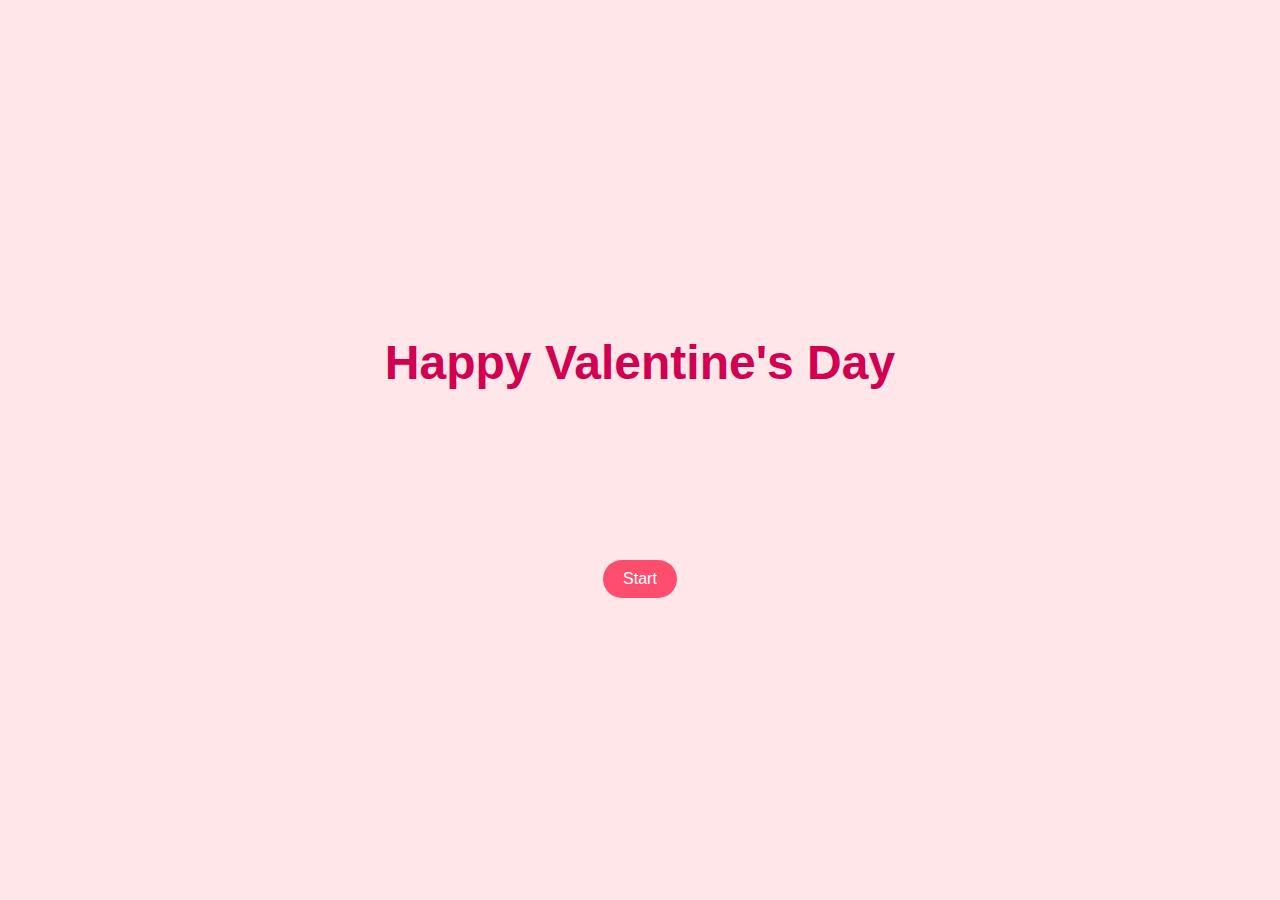
<file: website/index.html>
<!DOCTYPE html>
<html lang="en">

<head>
    <meta charset="UTF-8">
    <meta name="viewport" content="width=device-width, initial-scale=1.0">
    <title>Happy Valentine's Day</title>
    <style>
        body {
            margin: 0;
            display: flex;
            flex-direction: column;
            align-items: center;
            justify-content: center;
            min-height: 100vh;
            background-color: #ffe6e9;
            font-family: Arial, sans-serif;
            color: #d10050;
            padding: 20px;
            box-sizing: border-box;
        }

        h1 {
            font-size: clamp(2rem, 5vw, 3rem);
            margin-bottom: 20px;
        }

        canvas {
            width: 100%;
            max-width: 300px;
            height: auto;
        }

        button {
            padding: 10px 20px;
            font-size: 1rem;
            background-color: #ff4d6d;
            color: white;
            border: none;
            border-radius: 20px;
            cursor: pointer;
            transition: background-color 0.3s;
        }

        button:hover {
            background-color: #d10050;
        }
    </style>
</head>

<body>
    <h1>Happy Valentine's Day</h1>
    <canvas id="threeCanvas"></canvas>
    <button onclick="startQuiz()">Start</button>


    <script>
        function startQuiz() {
            window.location.href = 'quiz.html';
        }
    </script>
</body>

</html>
</file>
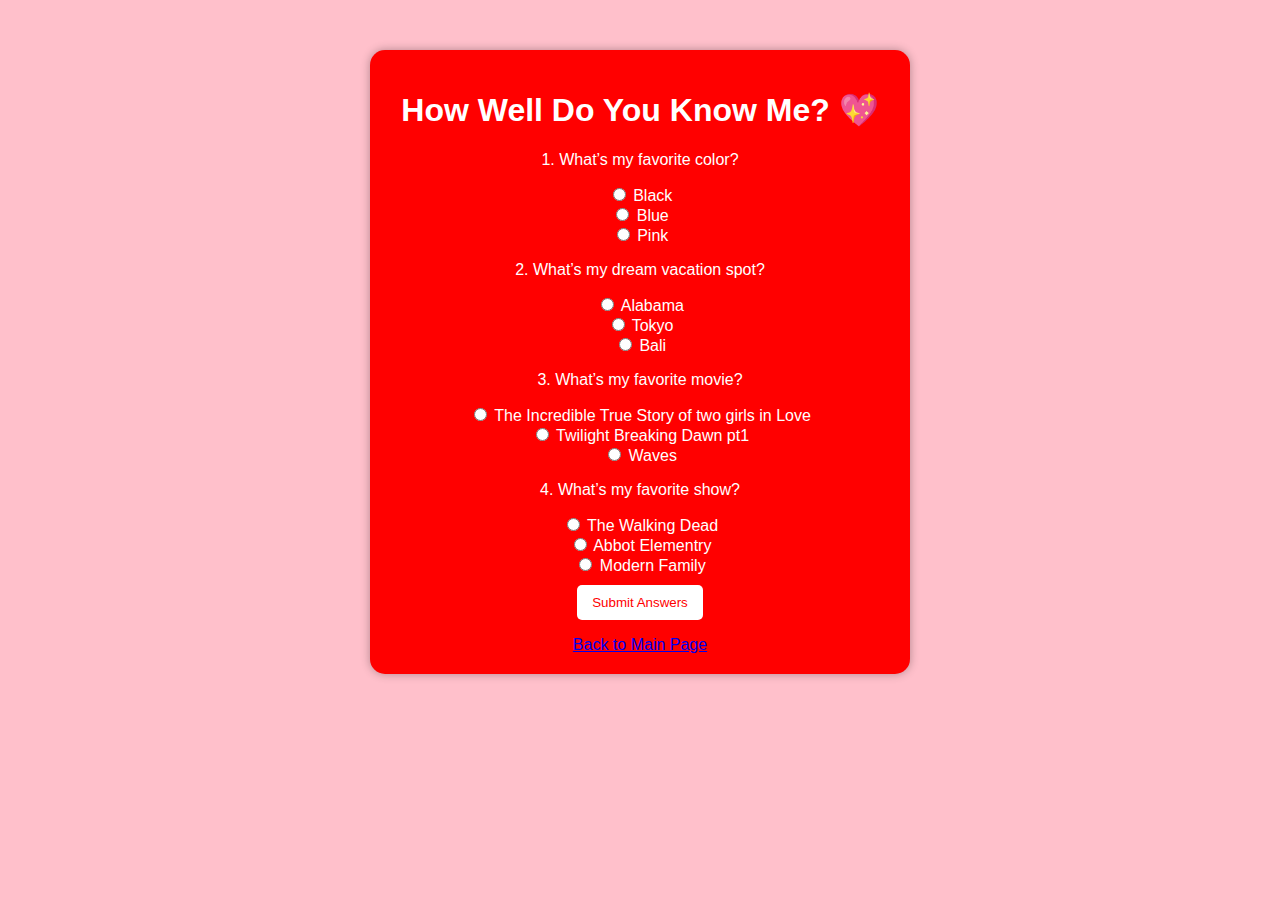
<file: quiz.html>
<!DOCTYPE html>
<html lang="en">

<head>
    <meta charset="UTF-8">
    <meta name="viewport" content="width=device-width, initial-scale=1.0">
    <title>Love Quiz</title>
<style>
    body {
    font-family: Arial, sans-serif;
    text-align: center;
    background-color: pink;
    color: white;
}

.container {
    margin: 50px auto;
    padding: 20px;
    background: red;
    border-radius: 15px;
    box-shadow: 0 0 10px rgba(0, 0, 0, 0.3);
    max-width: 500px;
}

button {
    padding: 10px 15px;
    background: white;
    color: red;
    border: none;
    border-radius: 5px;
    cursor: pointer;
    margin-top: 10px;
    
}

.quiz-link {
    display: inline-block;
    margin-top: 15px;
    padding: 10px;
    background: white;
    color: red;
    border-radius: 5px;
    text-decoration: none;
}

</style></head>

<body>
    <div class="container">
        <h1>How Well Do You Know Me? 💖</h1>
        <form id="quizForm">
            <p>1. What’s my favorite color?</p>
            <input type="radio" name="q1" value="black"> Black<br>
            <input type="radio" name="q1" value="blue"> Blue<br>
            <input type="radio" name="q1" value="pink"> Pink<br>

            <p>2. What’s my dream vacation spot?</p>
            <input type="radio" name="q2" value="paris"> Alabama<br>
            <input type="radio" name="q2" value="tokyo"> Tokyo<br>
            <input type="radio" name="q2" value="bali"> Bali<br>

            <p>3. What’s my favorite movie?</p>
            <input type="radio" name="q3" value="chocolate"> The Incredible True Story of two girls in Love<br>
            <input type="radio" name="q3" value="chips"> Twilight Breaking Dawn pt1<br>
            <input type="radio" name="q3" value="cookies"> Waves<br>

            <p>4. What’s my favorite show?</p>
            <input type="radio" name="q4" value="dead"> The Walking Dead<br>
            <input type="radio" name="q4" value="abbot"> Abbot Elementry<br>
            <input type="radio" name="q4" value="fam"> Modern Family <br>

            <button type="button" onclick="checkQuiz(); showButton()">Submit Answers</button>
        </form>
        <button id="hiddenButton" style="display:none;" onclick="startValentine()">Click Me</button>

        <p id="quizResult"></p>
        <a href="index.html">Back to Main Page</a>
    </div>

    <script src="script.js"></script>
</body>

</html>
</file>
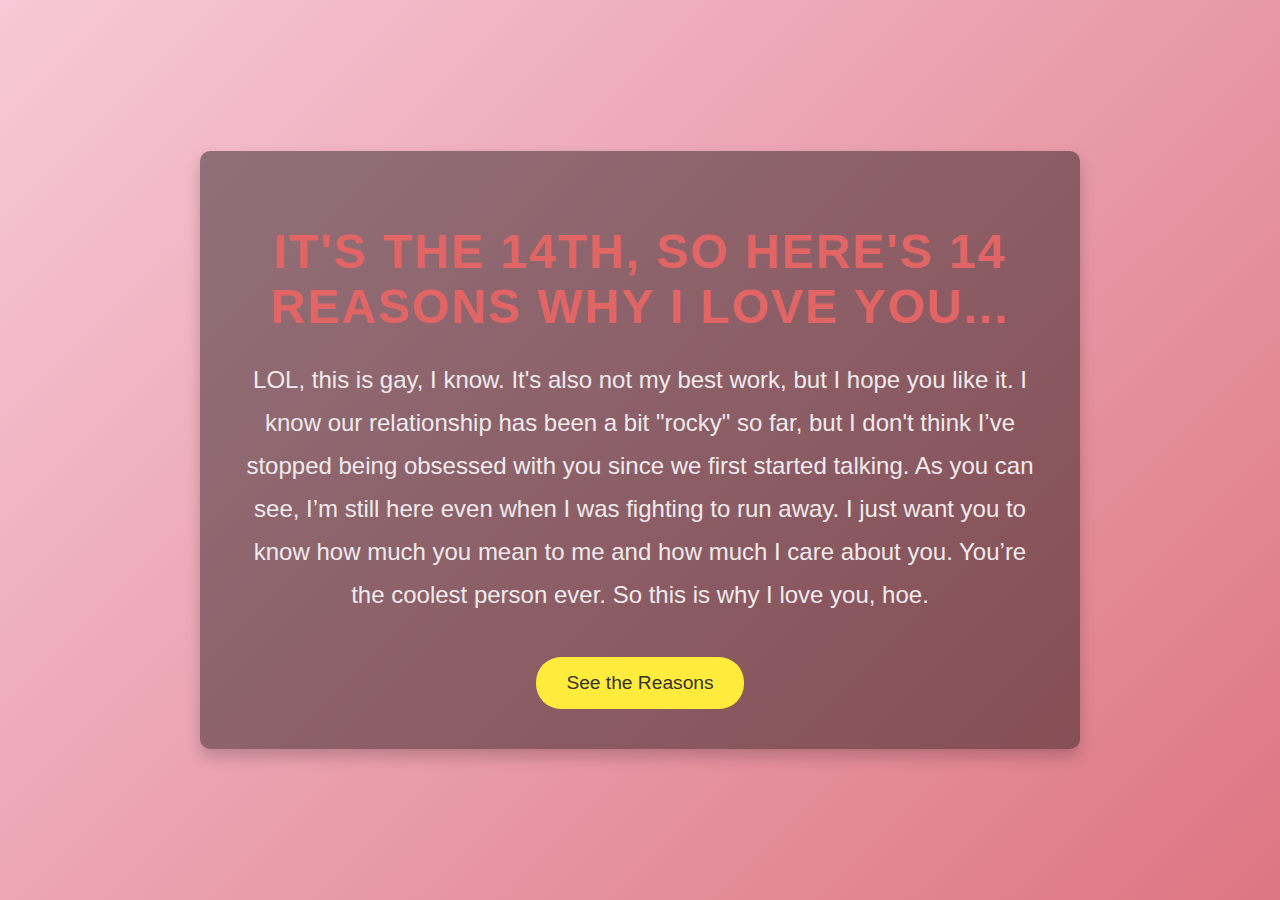
<file: valentine.html>
<!DOCTYPE html>
<html lang="en">

<head>
    <meta charset="UTF-8">
    <meta name="viewport" content="width=device-width, initial-scale=1.0">
    <title>Reasons Why I Love You</title>
    <style>
        /* Global Styles */
        body {
            margin: 0;
            min-height: 100vh;
            background: linear-gradient(135deg, #f7c8d7, #dd7682);
            font-family: 'Roboto', sans-serif;
            color: #efeaec;
            padding: 0;
            box-sizing: border-box;
            display: flex;
            justify-content: center;
            align-items: center;
            text-align: center;
            animation: fadeIn 2s ease-in-out;
        }

        /* Main Content Styling */
        .content {
            background-color: rgba(0, 0, 0, 0.4);
            padding: 40px;
            border-radius: 10px;
            box-shadow: 0 8px 15px rgba(0, 0, 0, 0.2);
            width: 80%;
            max-width: 800px;
        }

        h1 {
            font-size: 3rem;
            margin-bottom: 20px;
            color: #e16565;
            text-transform: uppercase;
            font-weight: bold;
            letter-spacing: 2px;
            animation: slideIn 1s ease-out;
        }

        p {
            font-size: 1.5rem;
            line-height: 1.8;
            margin-bottom: 20px;
            animation: fadeUp 1.5s ease-in-out;
        }

        .reasons {
            display: none;
            /* Initially hidden */
            margin-top: 30px;
            font-size: 1.3rem;
            line-height: 1.8;
            text-align: left;
            color: #efeaec;
        }

        .reason {
            margin-bottom: 10px;
            background-color: rgba(0, 0, 0, 0.3);
            padding: 10px;
            border-radius: 5px;
        }

        /* Animations */
        @keyframes fadeIn {
            from {
                opacity: 0;
            }

            to {
                opacity: 1;
            }
        }

        @keyframes slideIn {
            from {
                transform: translateX(-100%);
                opacity: 0;
            }

            to {
                transform: translateX(0);
                opacity: 1;
            }
        }

        @keyframes fadeUp {
            from {
                opacity: 0;
                transform: translateY(20px);
            }

            to {
                opacity: 1;
                transform: translateY(0);
            }
        }

        /* Button Style */
        .btn {
            background-color: #ffeb3b;
            color: #333;
            padding: 15px 30px;
            border: none;
            border-radius: 25px;
            font-size: 1.2rem;
            cursor: pointer;
            transition: all 0.3s ease-in-out;
            margin-top: 20px;
        }

        .btn:hover {
            background-color: #f5b300;
            transform: scale(1.1);
        }
    </style>
</head>

<body>
    <div class="content">
        <h1>It's the 14th, so here's 14 reasons why I love you...</h1>
        <p>LOL, this is gay, I know. It's also not my best work, but I hope you like it. I know our relationship has been a bit
        "rocky" so far, but I don't think I’ve stopped being obsessed with you since we first started talking. As you can see,
        I’m still here even when I was fighting to run away. I just want you to know how much you mean to me and how much I care
        about you. You’re the coolest person ever. So this is why I love you, hoe.</p>
        <button class="btn" onclick="revealReasons()">See the Reasons</button>

        <div class="reasons" id="reasons">
            <div class="reason">1. Your kindness makes every day better.</div>
            <div class="reason">2. You always know how to make me laugh.</div>
            <div class="reason">3. You're always there for me when I need you.</div>
            <div class="reason">4. You inspires me to be better.</div>
            <div class="reason">5. You reassure me, even when I’m annoying.</div>
            <div class="reason">6. You make even the ordinary moments feel special.</div>
            <div class="reason">7. Your patience with me teaches me how to be a better person.</div>
            <div class="reason">8. You make me feel safe and loved every day.</div>
            <div class="reason">9. You’re creative, you’re very talented with your photography, and that’s hot.</div>
            <div class="reason">10. You're thoughtful in everything you do for others.</div>
            <div class="reason">11. You’re very intelligent, even though sometimes you are a little slow.</div>
            <div class="reason">12. You calm me down, when I have a bad day I only want to be with you.</div>
            <div class="reason">13. You cook me food and it's always bussin.</div>
            <div class="reason">14. You love me in a way that makes me feel like the luckiest person alive.</div>
        </div>
    </div>

    <script>
        function revealReasons() {
            document.getElementById('reasons').style.display = 'block';
        }
    </script>
</body>

</html>
</file>
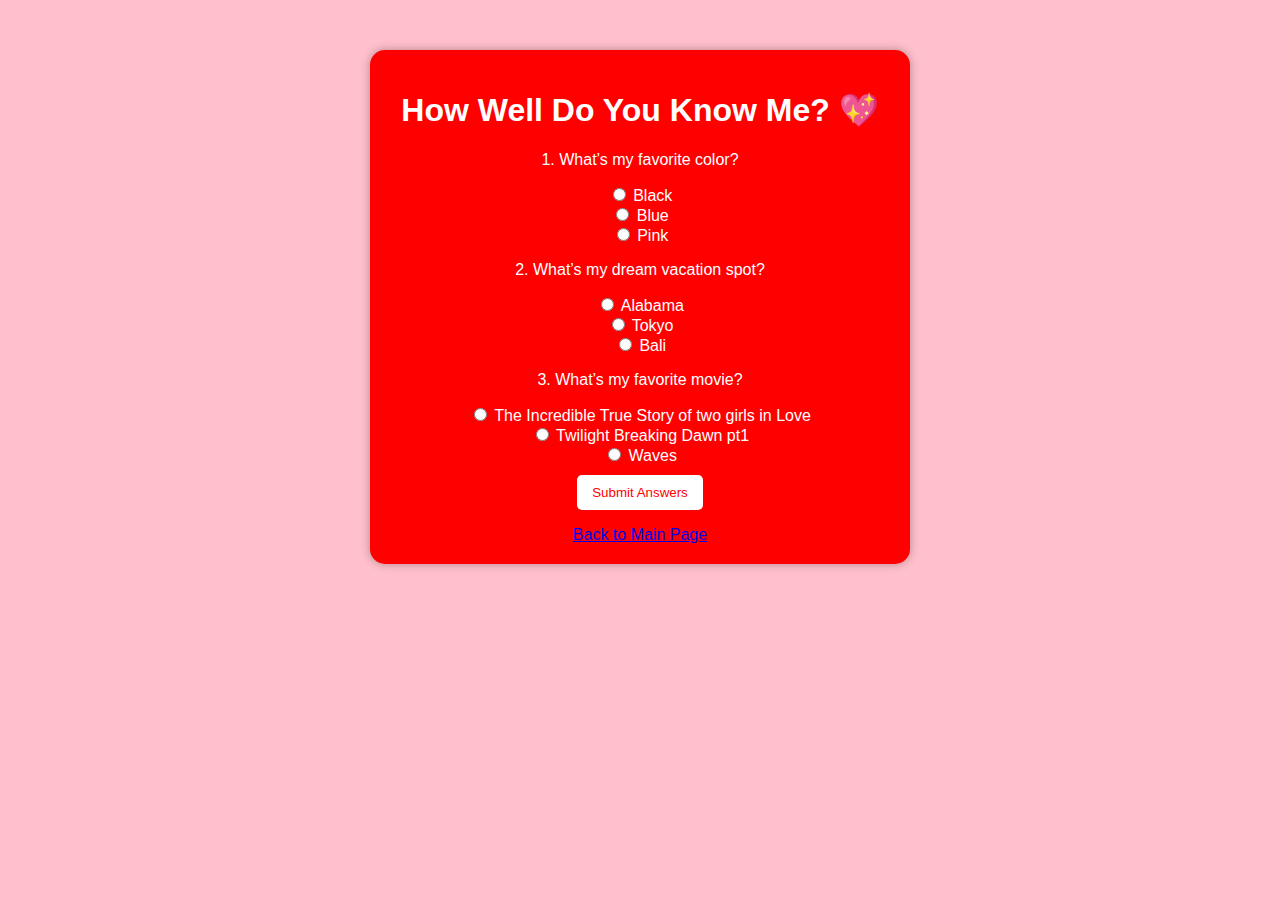
<file: website/quiz.html>
<!DOCTYPE html>
<html lang="en">

<head>
    <meta charset="UTF-8">
    <meta name="viewport" content="width=device-width, initial-scale=1.0">
    <title>Love Quiz</title>
<style>
    body {
    font-family: Arial, sans-serif;
    text-align: center;
    background-color: pink;
    color: white;
}

.container {
    margin: 50px auto;
    padding: 20px;
    background: red;
    border-radius: 15px;
    box-shadow: 0 0 10px rgba(0, 0, 0, 0.3);
    max-width: 500px;
}

button {
    padding: 10px 15px;
    background: white;
    color: red;
    border: none;
    border-radius: 5px;
    cursor: pointer;
    margin-top: 10px;
}

.quiz-link {
    display: inline-block;
    margin-top: 15px;
    padding: 10px;
    background: white;
    color: red;
    border-radius: 5px;
    text-decoration: none;
}

</style></head>

<body>
    <div class="container">
        <h1>How Well Do You Know Me? 💖</h1>
        <form id="quizForm">
            <p>1. What’s my favorite color?</p>
            <input type="radio" name="q1" value="black"> Black<br>
            <input type="radio" name="q1" value="blue"> Blue<br>
            <input type="radio" name="q1" value="pink"> Pink<br>

            <p>2. What’s my dream vacation spot?</p>
            <input type="radio" name="q2" value="paris"> Alabama<br>
            <input type="radio" name="q2" value="tokyo"> Tokyo<br>
            <input type="radio" name="q2" value="bali"> Bali<br>

            <p>3. What’s my favorite movie?</p>
            <input type="radio" name="q3" value="chocolate"> The Incredible True Story of two girls in Love<br>
            <input type="radio" name="q3" value="chips"> Twilight Breaking Dawn pt1<br>
            <input type="radio" name="q3" value="cookies"> Waves<br>

            <button type="button" onclick="checkQuiz(); showButton()">Submit Answers</button>
        </form>
        <button id="hiddenButton" style="display:none;" onclick="startValentine()">Click Me</button>

        <p id="quizResult"></p>
        <a href="index.html">Back to Main Page</a>
    </div>

    <script src="script.js"></script>
</body>

</html>
</file>
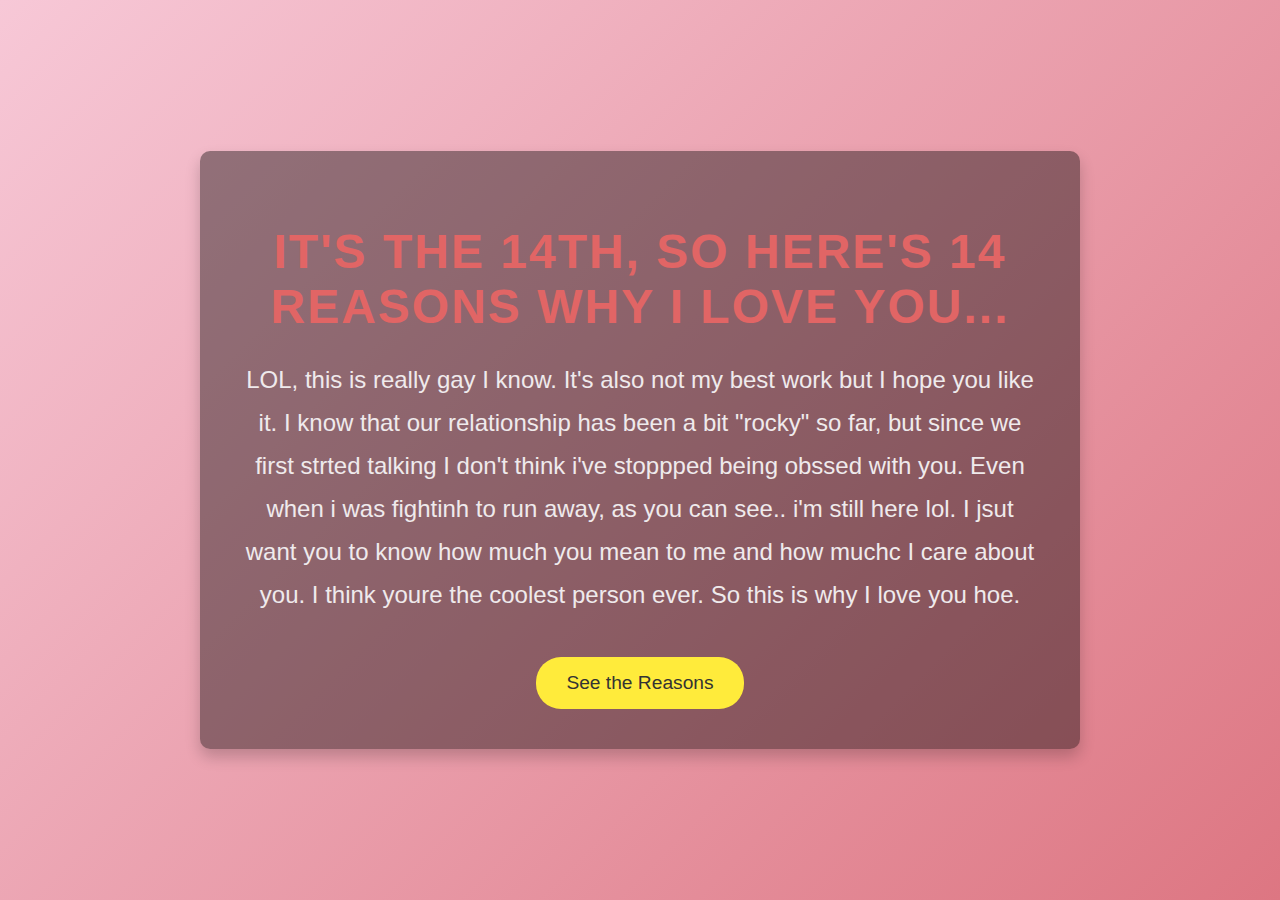
<file: website/valentine.html>
<!DOCTYPE html>
<html lang="en">

<head>
    <meta charset="UTF-8">
    <meta name="viewport" content="width=device-width, initial-scale=1.0">
    <title>Reasons Why I Love You</title>
    <style>
        /* Global Styles */
        body {
            margin: 0;
            min-height: 100vh;
            background: linear-gradient(135deg, #f7c8d7, #dd7682);
            font-family: 'Roboto', sans-serif;
            color: #efeaec;
            padding: 0;
            box-sizing: border-box;
            display: flex;
            justify-content: center;
            align-items: center;
            text-align: center;
            animation: fadeIn 2s ease-in-out;
        }

        /* Main Content Styling */
        .content {
            background-color: rgba(0, 0, 0, 0.4);
            padding: 40px;
            border-radius: 10px;
            box-shadow: 0 8px 15px rgba(0, 0, 0, 0.2);
            width: 80%;
            max-width: 800px;
        }

        h1 {
            font-size: 3rem;
            margin-bottom: 20px;
            color: #e16565;
            text-transform: uppercase;
            font-weight: bold;
            letter-spacing: 2px;
            animation: slideIn 1s ease-out;
        }

        p {
            font-size: 1.5rem;
            line-height: 1.8;
            margin-bottom: 20px;
            animation: fadeUp 1.5s ease-in-out;
        }

        .reasons {
            display: none;
            /* Initially hidden */
            margin-top: 30px;
            font-size: 1.3rem;
            line-height: 1.8;
            text-align: left;
            color: #efeaec;
        }

        .reason {
            margin-bottom: 10px;
            background-color: rgba(0, 0, 0, 0.3);
            padding: 10px;
            border-radius: 5px;
        }

        /* Animations */
        @keyframes fadeIn {
            from {
                opacity: 0;
            }

            to {
                opacity: 1;
            }
        }

        @keyframes slideIn {
            from {
                transform: translateX(-100%);
                opacity: 0;
            }

            to {
                transform: translateX(0);
                opacity: 1;
            }
        }

        @keyframes fadeUp {
            from {
                opacity: 0;
                transform: translateY(20px);
            }

            to {
                opacity: 1;
                transform: translateY(0);
            }
        }

        /* Button Style */
        .btn {
            background-color: #ffeb3b;
            color: #333;
            padding: 15px 30px;
            border: none;
            border-radius: 25px;
            font-size: 1.2rem;
            cursor: pointer;
            transition: all 0.3s ease-in-out;
            margin-top: 20px;
        }

        .btn:hover {
            background-color: #f5b300;
            transform: scale(1.1);
        }
    </style>
</head>

<body>
    <div class="content">
        <h1>It's the 14th, so here's 14 reasons why I love you...</h1>
        <p>LOL, this is really gay I know. It's also not my best work but I hope you like it. 
            I know that our relationship has been a bit "rocky" so far, but since we first strted talking I don't think i've stoppped being obssed with you.
            Even when i was fightinh to run away, as you can see.. i'm still here lol. I jsut want you to know how much you mean to me and how muchc I care about you.
            I think youre the coolest person ever. So this is why I love you hoe.
        </p>
        <button class="btn" onclick="revealReasons()">See the Reasons</button>

        <div class="reasons" id="reasons">
            <div class="reason">1. Your kindness makes every day better.</div>
            <div class="reason">2. You always know how to make me laugh.</div>
            <div class="reason">3. You're always there for me when I need you.</div>
            <div class="reason">4. You inspires me to be better.</div>
            <div class="reason">5. Your strength keeps me going when times are tough.</div>
            <div class="reason">6. You make even the ordinary moments feel special.</div>
            <div class="reason">7. Your patience with me teaches me how to be more calm.</div>
            <div class="reason">8. You make me feel safe and loved every day.</div>
            <div class="reason">9. Your creativity amazes me every time you share something new.</div>
            <div class="reason">10. You are so thoughtful in everything you do for me.</div>
            <div class="reason">11. Your support means the world to me.</div>
            <div class="reason">12. I love how adventurous you are and how you inspire me to try new things.</div>
            <div class="reason">13. You have the ability to make everything around you beautiful.</div>
            <div class="reason">14. You love me in a way that makes me feel like the luckiest person alive.</div>
        </div>
    </div>

    <script>
        function revealReasons() {
            document.getElementById('reasons').style.display = 'block';
        }
    </script>
</body>

</html>
</file>
